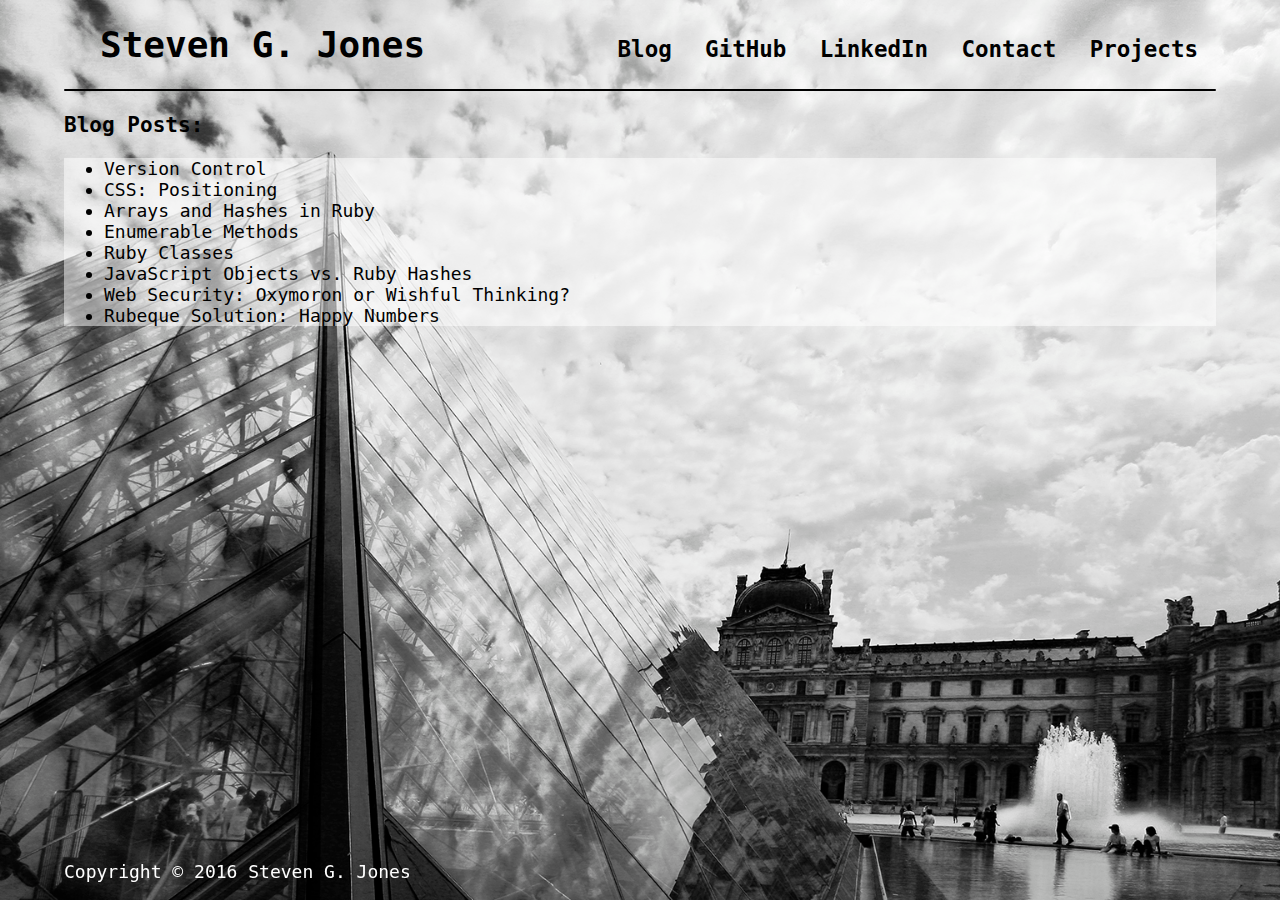
<file: blog/index.html>
<!DOCTYPE html>
<html>
	<head>
		<link rel="stylesheet" type="text/css" href="../stylesheets/default.css">
		<link rel="stylesheet" type="text/css" href="../stylesheets/blog.css">
		<title>Jones' Blog</title>
	</head>
	<body class="container">
		<header class="header">
		<h1><a href="../index.html">Steven G. Jones</a></h1>
			<ul>
				<li><a href="#">Blog</a></li>
				<li><a href="https://github.com/sjones88">GitHub</a></li>
				<li><a href="http://www.linkedin.com/in/stevengjones88">LinkedIn</a></li>
				<li><a href="mailto:steven.g.jones88@gmail.com">Contact</a></li>
				<li><a href="../projects/index.html">Projects</a></li>
			</ul>
		</header>
		<div class="divider"></div>
		<h3>Blog Posts:</h3>
		<ul class="posts">
			<li><a href="http://sjones88.github.io/blog/git.html">Version Control</a></li>
			<li><a href="http://sjones88.github.io/blog/css-concepts.html">CSS: Positioning</a></li>
			<li><a href="arrays_hashes_post.html">Arrays and Hashes in Ruby</a></li>
			<li><a href="enumerable-methods.html">Enumerable Methods</a></li>
			<li><a href="ruby-classes.html">Ruby Classes</a></li>
			<li><a href="JavaScript.html">JavaScript Objects vs. Ruby Hashes</a></li>
			<li><a href="tech.html">Web Security: Oxymoron or Wishful Thinking?</a></li>
			<li><a href="https://www.refheap.com/113144">Rubeque Solution: Happy Numbers</a></li>
		</ul>
	</body>
	<footer>
		<p>Copyright &copy 2016 Steven G. Jones</p>
	</footer>
</html>
</file>
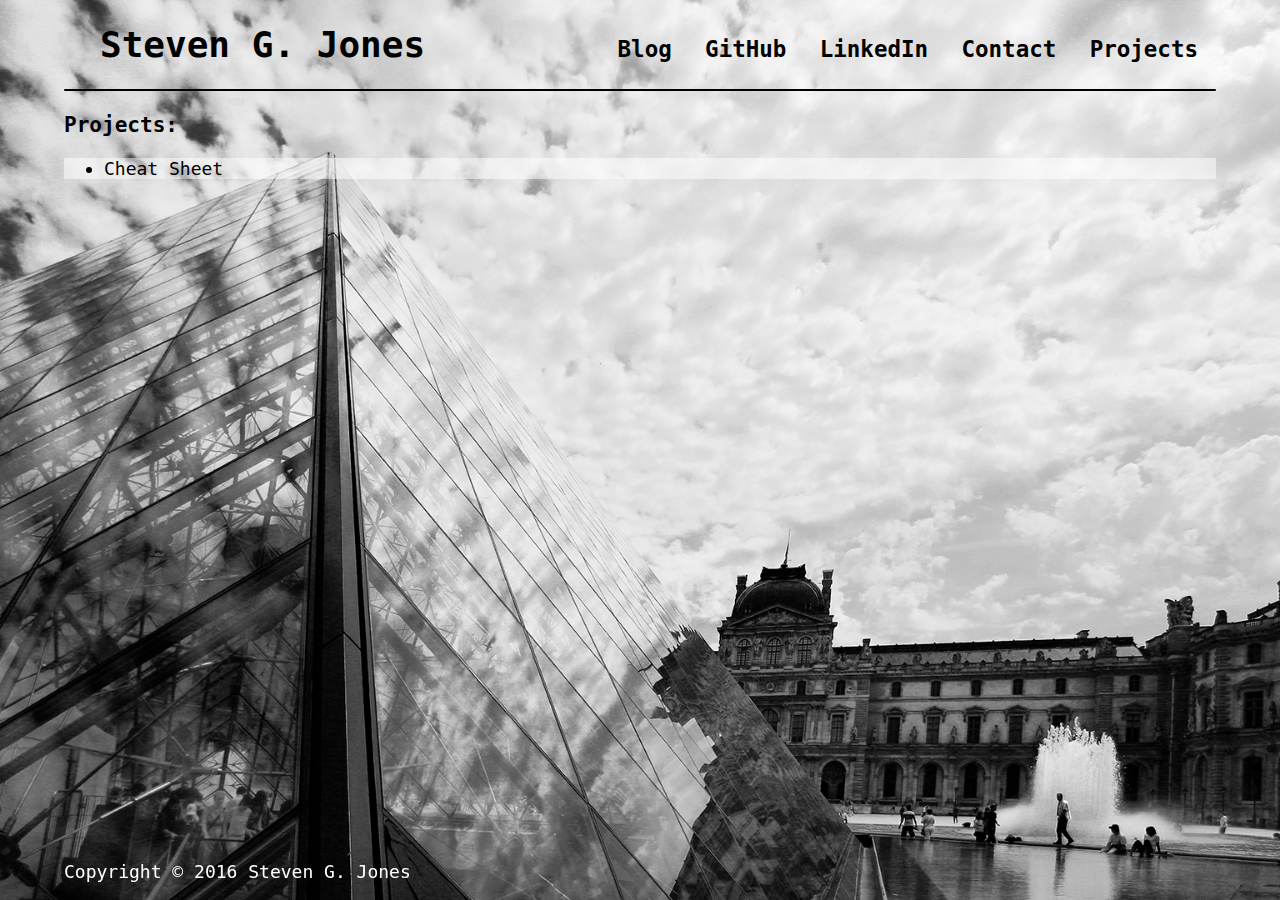
<file: projects/index.html>
<!DOCTYPE html>
<html>
	<head>
		<link rel="stylesheet" type="text/css" href="../stylesheets/default.css">
		<link rel="stylesheet" type="text/css" href="../stylesheets/blog.css">
		<title>Projects</title>
	</head>
	<body class="container">
		<header class="header">
		<h1><a href="../index.html">Steven G. Jones</a></h1>
			<ul>
				<li><a href="../blog/index.html">Blog</a></li>
				<li><a href="https://github.com/sjones88">GitHub</a></li>
				<li><a href="http://www.linkedin.com/in/stevengjones88">LinkedIn</a></li>
				<li><a href="mailto:steven.g.jones88@gmail.com">Contact</a></li>
				<li><a href="#">Projects</a></li>
			</ul>
		</header>
		<div class="divider"></div>
		<h3>Projects:</h3>
		<ul class="posts">
			<li><a href="http://sjones88.github.io/projects/cheat-sheet.html">Cheat Sheet</a></li>
		</ul>
	</body>
	<footer>
		<p>Copyright &copy 2016 Steven G. Jones</p>
	</footer>
</html>
</file>
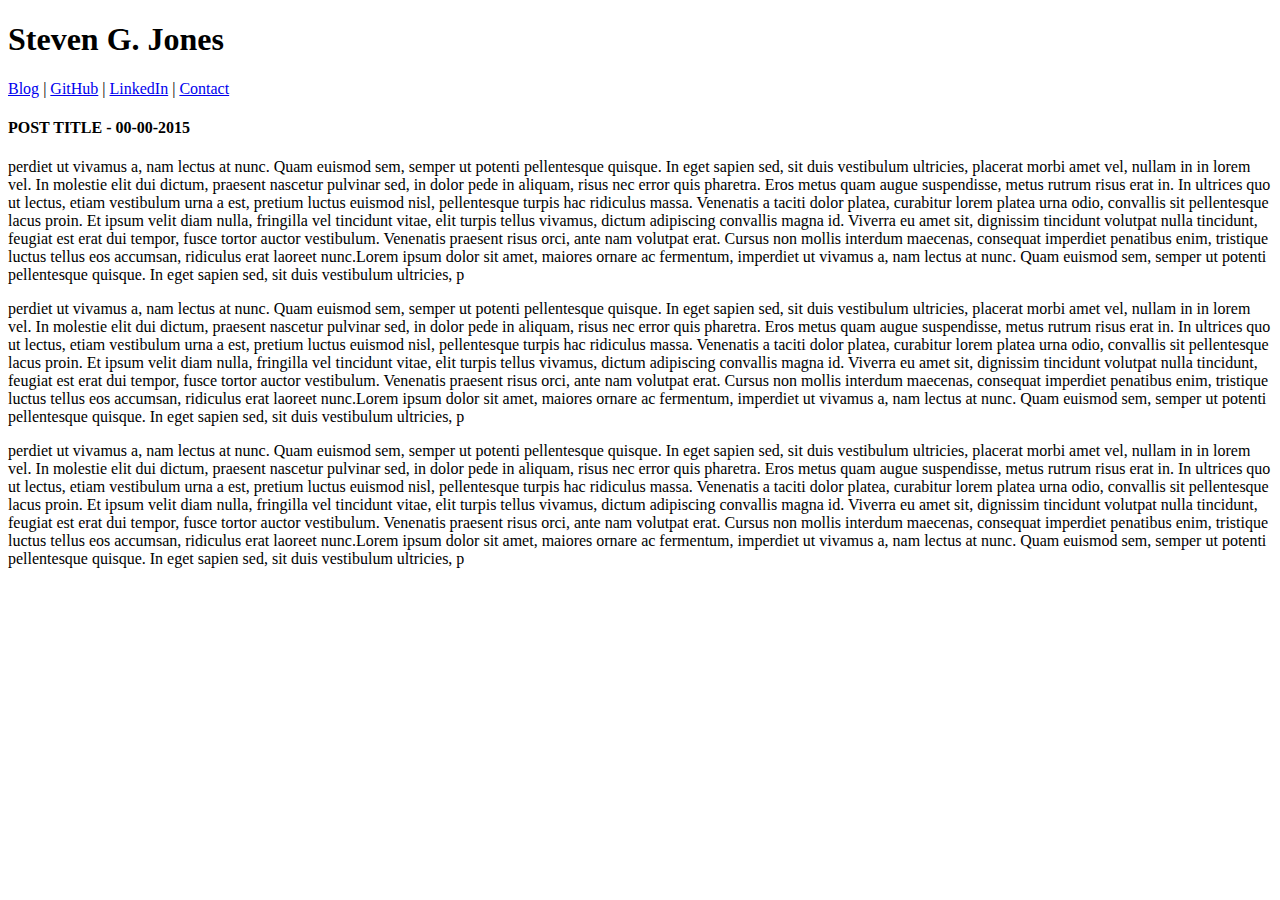
<file: blog-template.html>
<!DOCTYPE html>
<!--
How was it to wireframe and create an HTML page with a pair?
Wireframing with a pair was fun. My partner gave very helpful feedback that helped me improve my design.

Did you find wireframing to be helpful to your development process?
Yes, wireframing made the process of writing the code much easier because I knew exactly what I wanted the code to do.

What did you and your pair decide made a good wireframe?
We both emphasized simplicity in our designs. A simple header that is consistent across the three pages is key, and a clean layout that doesn't detract from the content is important.

What new semantic elements did you learn about (if any)?
I used the 'header' and 'section' semantic elements in my code.
-->

<html>
<head>
	<title>Steve Jones</title>
</head>

<body>
<header class="header">
	<h1>Steven G. Jones</h1>
	<p><a href="#">Blog</a> | <a href="#">GitHub</a> | <a href="#"> LinkedIn</a> | <a href="#">Contact</a>
	</p>
</header>
<section>
	<h4>POST TITLE - 00-00-2015</h4>
	<p>perdiet ut vivamus a, nam lectus at nunc. Quam euismod sem, semper ut potenti pellentesque quisque. In eget sapien sed, sit duis vestibulum ultricies, placerat morbi amet vel, nullam in in lorem vel. In molestie elit dui dictum, praesent nascetur pulvinar sed, in dolor pede in aliquam, risus nec error quis pharetra. Eros metus quam augue suspendisse, metus rutrum risus erat in.  In ultrices quo ut lectus, etiam vestibulum urna a est, pretium luctus euismod nisl, pellentesque turpis hac ridiculus massa. Venenatis a taciti dolor platea, curabitur lorem platea urna odio, convallis sit pellentesque lacus proin. Et ipsum velit diam nulla, fringilla vel tincidunt vitae, elit turpis tellus vivamus, dictum adipiscing convallis magna id. Viverra eu amet sit, dignissim tincidunt volutpat nulla tincidunt, feugiat est erat dui tempor, fusce tortor auctor vestibulum. Venenatis praesent risus orci, ante nam volutpat erat. Cursus non mollis interdum maecenas, consequat imperdiet penatibus enim, tristique luctus tellus eos accumsan, ridiculus erat laoreet nunc.Lorem ipsum dolor sit amet, maiores ornare ac fermentum, imperdiet ut vivamus a, nam lectus at nunc. Quam euismod sem, semper ut potenti pellentesque quisque. In eget sapien sed, sit duis vestibulum ultricies, p</p>
	<p>perdiet ut vivamus a, nam lectus at nunc. Quam euismod sem, semper ut potenti pellentesque quisque. In eget sapien sed, sit duis vestibulum ultricies, placerat morbi amet vel, nullam in in lorem vel. In molestie elit dui dictum, praesent nascetur pulvinar sed, in dolor pede in aliquam, risus nec error quis pharetra. Eros metus quam augue suspendisse, metus rutrum risus erat in.  In ultrices quo ut lectus, etiam vestibulum urna a est, pretium luctus euismod nisl, pellentesque turpis hac ridiculus massa. Venenatis a taciti dolor platea, curabitur lorem platea urna odio, convallis sit pellentesque lacus proin. Et ipsum velit diam nulla, fringilla vel tincidunt vitae, elit turpis tellus vivamus, dictum adipiscing convallis magna id. Viverra eu amet sit, dignissim tincidunt volutpat nulla tincidunt, feugiat est erat dui tempor, fusce tortor auctor vestibulum. Venenatis praesent risus orci, ante nam volutpat erat. Cursus non mollis interdum maecenas, consequat imperdiet penatibus enim, tristique luctus tellus eos accumsan, ridiculus erat laoreet nunc.Lorem ipsum dolor sit amet, maiores ornare ac fermentum, imperdiet ut vivamus a, nam lectus at nunc. Quam euismod sem, semper ut potenti pellentesque quisque. In eget sapien sed, sit duis vestibulum ultricies, p</p>
	<p>perdiet ut vivamus a, nam lectus at nunc. Quam euismod sem, semper ut potenti pellentesque quisque. In eget sapien sed, sit duis vestibulum ultricies, placerat morbi amet vel, nullam in in lorem vel. In molestie elit dui dictum, praesent nascetur pulvinar sed, in dolor pede in aliquam, risus nec error quis pharetra. Eros metus quam augue suspendisse, metus rutrum risus erat in.  In ultrices quo ut lectus, etiam vestibulum urna a est, pretium luctus euismod nisl, pellentesque turpis hac ridiculus massa. Venenatis a taciti dolor platea, curabitur lorem platea urna odio, convallis sit pellentesque lacus proin. Et ipsum velit diam nulla, fringilla vel tincidunt vitae, elit turpis tellus vivamus, dictum adipiscing convallis magna id. Viverra eu amet sit, dignissim tincidunt volutpat nulla tincidunt, feugiat est erat dui tempor, fusce tortor auctor vestibulum. Venenatis praesent risus orci, ante nam volutpat erat. Cursus non mollis interdum maecenas, consequat imperdiet penatibus enim, tristique luctus tellus eos accumsan, ridiculus erat laoreet nunc.Lorem ipsum dolor sit amet, maiores ornare ac fermentum, imperdiet ut vivamus a, nam lectus at nunc. Quam euismod sem, semper ut potenti pellentesque quisque. In eget sapien sed, sit duis vestibulum ultricies, p</p>
</section>
</body>
</html>
</file>
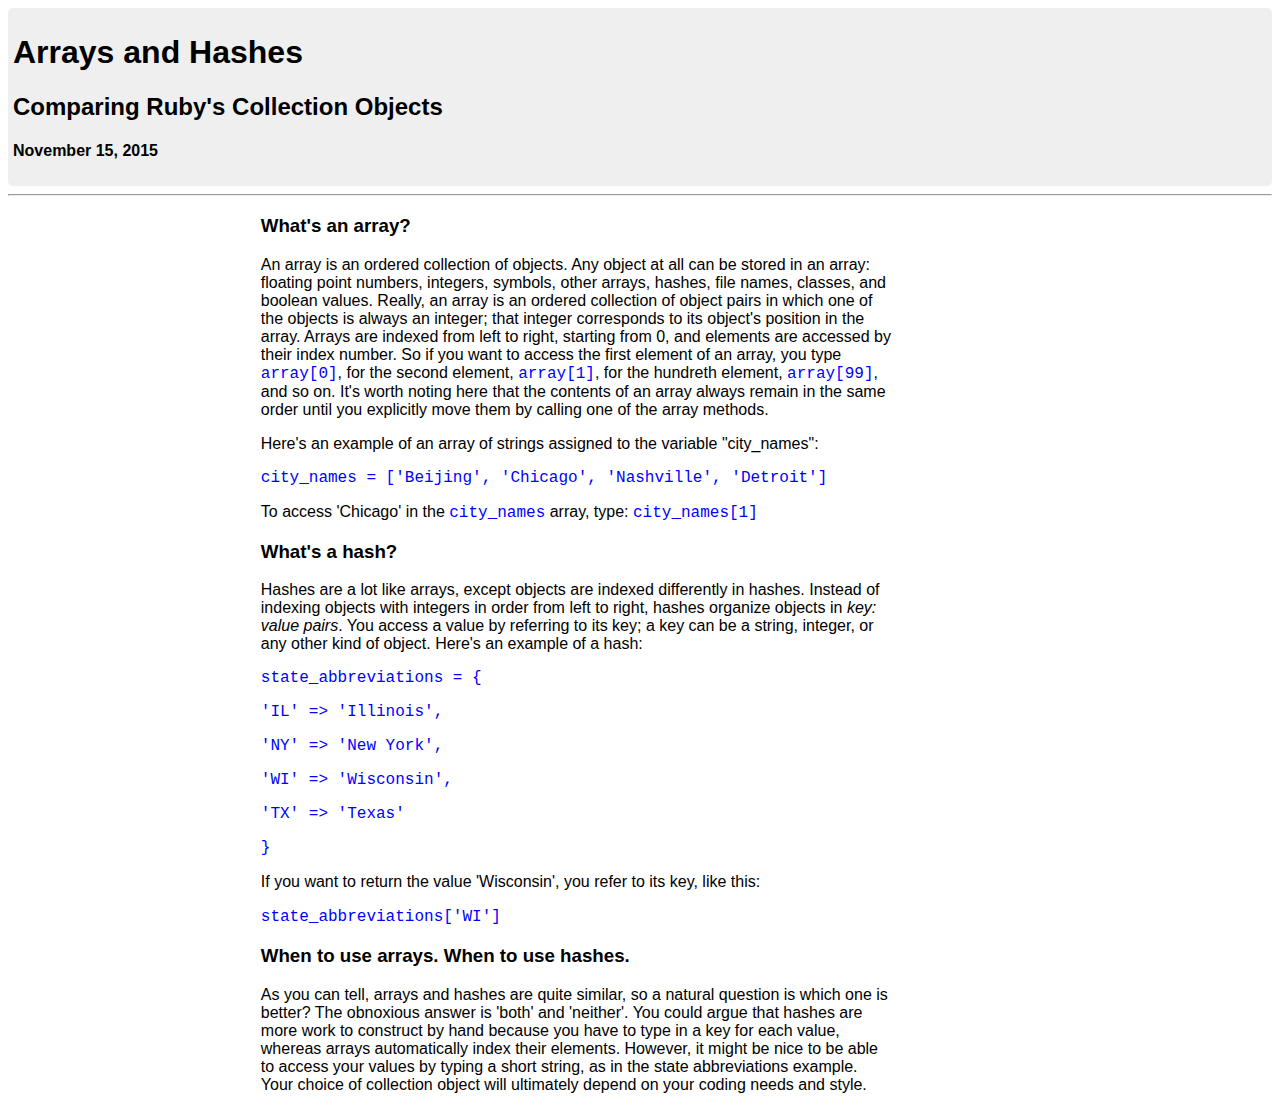
<file: blog/arrays_hashes_post.html>
<!DOCTYPE html>
<head>
  <charset="UTF-8">
  <title>Steve Jones</title>
  <link rel="stylesheet" type="text/css" href="css-concepts.css">
</head>
<body style="font-family:Helvetica;">
<main>
  <div class="left"></div>
  <div class="right">
  <header class="top">
  	<h1>Arrays and Hashes</h1>
    <h2>Comparing Ruby's Collection Objects</h2>
    <h4>November 15, 2015</h4>
  </header>
  </div><hr />
<article>
 	<header><h3>What's an array?</h3></header>
 	<p>An array is an ordered collection of objects. Any object at all can be stored in an array: floating point numbers, integers, symbols, other arrays, hashes, file names, classes, and boolean values. Really, an array is an ordered collection of object pairs in which one of the objects is always an integer; that integer corresponds to its object's position in the array. Arrays are indexed from left to right, starting from 0, and elements are accessed by their index number. So if you want to access the first element of an array, you type <span style="font-family:Courier; color:blue">array[0]</span>, for the second element, <span style="font-family:Courier; color:blue">array[1]</span>, for the hundreth element, <span style="font-family:Courier; color:blue">array[99]</span>, and so on. It's worth noting here that the contents of an array always remain in the same order until you explicitly move them by calling one of the array methods.</p>
  <p>Here's an example of an array of strings assigned to the variable "city_names":</p>
  <p style="font-family:Courier; color:blue">city_names = ['Beijing', 'Chicago', 'Nashville', 'Detroit']</p>
  <p>To access 'Chicago' in the <span style="font-family:Courier;color:blue;">city_names</span> array, type: <span style="font-family:Courier;color:blue;">city_names[1]</span></p>

	<header><h3>What's a hash?</h3></header>
	<p>Hashes are a lot like arrays, except objects are indexed differently in hashes. Instead of indexing objects with integers in order from left to right, hashes organize objects in <i>key: value pairs</i>. You access a value by referring to its key; a key can be a string, integer, or any other kind of object. Here's an example of a hash:</p>
  <span style="color:blue;"><p style="font-family:Courier;">state_abbreviations = {</p>
    <p style="font-family:Courier;">'IL'  =>  'Illinois',</p>
    <p style="font-family:Courier;">'NY'  =>  'New York', </p>
    <p style="font-family:Courier;">'WI'  =>  'Wisconsin',</p>
    <p style="font-family:Courier;">'TX'  =>  'Texas'</p>
    <p style="font-family:Courier;">}</p></span>
  <p>If you want to return the value 'Wisconsin', you refer to its key, like this:</p>
  <p><span style="font-family:Courier;color:blue;">state_abbreviations['WI']</span></p>

  <header><h3>When to use arrays. When to use hashes.</h3></header>
  <p>As you can tell, arrays and hashes are quite similar, so a natural question is which one is better? The obnoxious answer is 'both' and 'neither'. You could argue that hashes are more work to construct by hand because you have to type in a key for each value, whereas arrays automatically index their elements. However, it might be nice to be able to access your values by typing a short string, as in the state abbreviations example. Your choice of collection object will ultimately depend on your coding needs and style.</p>
</article>
</div>
</div>
</main>
</body>
</html>
</file>
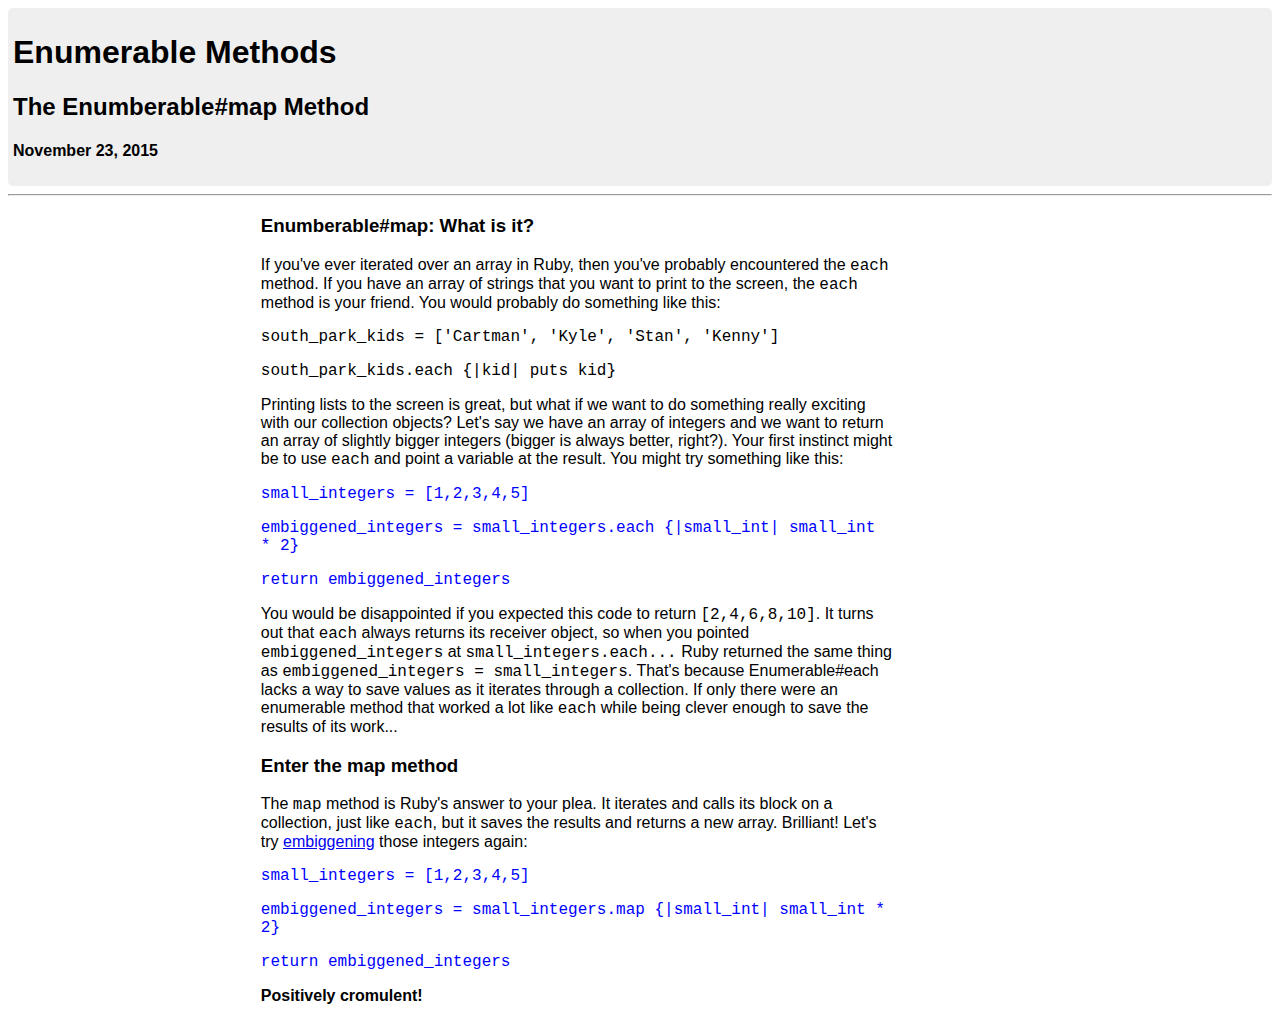
<file: blog/enumerable-methods.html>
<!DOCTYPE html>
<head>
  <charset="UTF-8">
  <title>Steve Jones</title>
  <link rel="stylesheet" type="text/css" href="css-concepts.css">
</head>
<body style="font-family:Helvetica;">
<main>
  <div class="left"></div>
  <div class="right">
  <header class="top">
  	<h1>Enumerable Methods</h1>
    <h2>The Enumberable#map Method</h2>
    <h4>November 23, 2015</h4>
  </header>
  </div><hr />
<article>
 	<header><h3>Enumberable#map: What is it?</h3></header>
 	<p>If you've ever iterated over an array in Ruby, then you've probably encountered the <span style="font-family:Courier;">each</span> method. If you have an array of strings that you want to print to the screen, the <span style="font-family:Courier;">each</span> method is your friend. You would probably do something like this:</p>
  <p style="font-family:Courier;">south_park_kids = ['Cartman', 'Kyle', 'Stan', 'Kenny']</p>
  <p style="font-family:Courier;">south_park_kids.each {|kid| puts kid}</p>
  <p>Printing lists to the screen is great, but what if we want to do something really exciting with our collection objects? Let's say we have an array of integers and we want to return an array of slightly bigger integers (bigger is always better, right?). Your first instinct might be to use <span style="font-family:Courier;">each</span> and point a variable at the result. You might try something like this:</p>
  <p style="font-family:Courier; color:blue;">small_integers = [1,2,3,4,5]</p>
  <p style="font-family:Courier; color:blue">embiggened_integers = small_integers.each {|small_int| small_int * 2}</p>
  <p style="font-family:Courier; color:blue;">return embiggened_integers</p>
  <p>You would be disappointed if you expected this code to return <span style="font-family:Courier;">[2,4,6,8,10]</span>. It turns out that <span style="font-family:Courier;">each</span> always returns its receiver object, so when you pointed <span style="font-family:Courier;">embiggened_integers</span> at <span style="font-family:Courier;">small_integers.each...</span> Ruby returned the same thing as <span style="font-family:Courier;">embiggened_integers = small_integers</span>. That's because Enumerable#each lacks a way to save values as it iterates through a collection. If only there were an enumerable method that worked a lot like <span style="font-family:Courier;">each</span> while being clever enough to save the results of its work...</p>
	<header><h3>Enter the map method</h3></header>
	<p>The <span style="font-family:Courier;">map</span> method is Ruby's answer to your plea. It iterates and calls its block on a collection, just like <span style="font-family:Courier;">each</span>, but it saves the results and returns a new array. Brilliant! Let's try <a href="https://www.youtube.com/watch?v=5HQEOO5BvcU">embiggening</a> those integers again:</p>
  <p style="font-family:Courier; color:blue;">small_integers = [1,2,3,4,5]</p>
  <p style="font-family:Courier; color:blue;">embiggened_integers = small_integers.map {|small_int| small_int * 2}</p>
  <p style="font-family:Courier; color:blue;">return embiggened_integers</p>
  <p><b>Positively cromulent!</b></p>
</article>
</div>
</div>
</main>
</body>
</html>
</file>
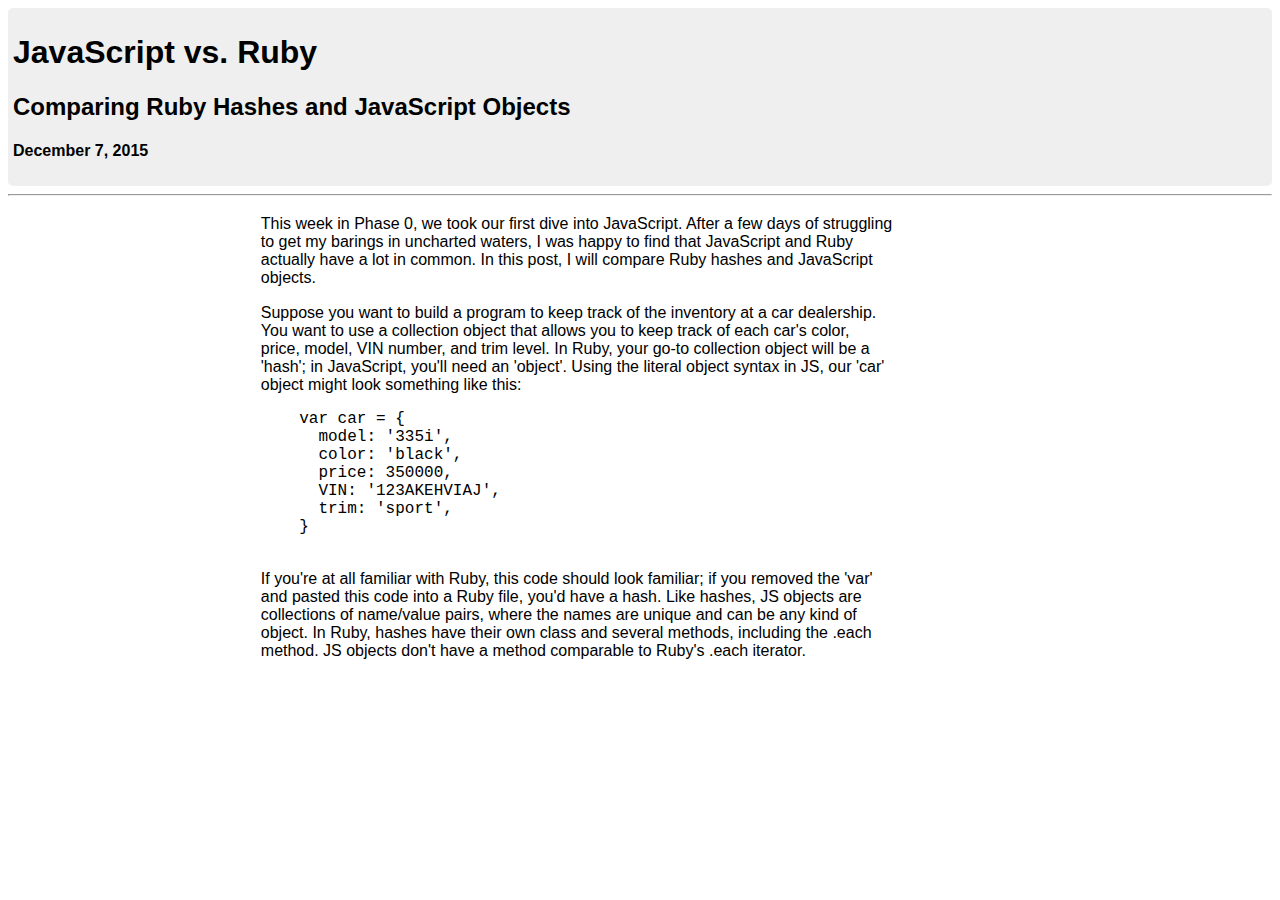
<file: blog/JavaScript.html>
<!DOCTYPE html>
<head>
  <charset="UTF-8">
  <title>Steve Jones</title>
  <link rel="stylesheet" type="text/css" href="css-concepts.css">
</head>
<body style="font-family:Helvetica;">
<main>
  <div class="left"></div>
  <div class="right">
  <header class="top">
  	<h1>JavaScript vs. Ruby</h1>
    <h2>Comparing Ruby Hashes and JavaScript Objects</h2>
    <h4>December 7, 2015</h4>
  </header>
  </div><hr />
<article>
 	<header><h3></h3></header>
 	<p>This week in Phase 0, we took our first dive into JavaScript. After a few days of struggling to get my barings in uncharted waters, I was happy to find that JavaScript and Ruby actually have a lot in common. In this post, I will compare Ruby hashes and JavaScript objects.<span style="font-family:Courier;"></span></p>
  <p>Suppose you want to build a program to keep track of the inventory at a car dealership. You want to use a collection object that allows you to keep track of each car's color, price, model, VIN number, and trim level. In Ruby, your go-to collection object will be a 'hash'; in JavaScript, you'll need an 'object'. Using the literal object syntax in JS, our 'car' object might look something like this:</p>
  <pre style="font-family:Courier;">
    var car = {
      model: '335i',
      color: 'black',
      price: 350000,
      VIN: '123AKEHVIAJ',
      trim: 'sport',
    }
  </pre>
  <p>If you're at all familiar with Ruby, this code should look familiar; if you removed the 'var' and pasted this code into a Ruby file, you'd have a hash. Like hashes, JS objects are collections of name/value pairs, where the names are unique and can be any kind of object. In Ruby, hashes have their own class and several methods, including the .each method. JS objects don't have a method comparable to Ruby's .each iterator.</p>
  
</article>
</div>
</div>
</main>
</body>
</html>
</file>
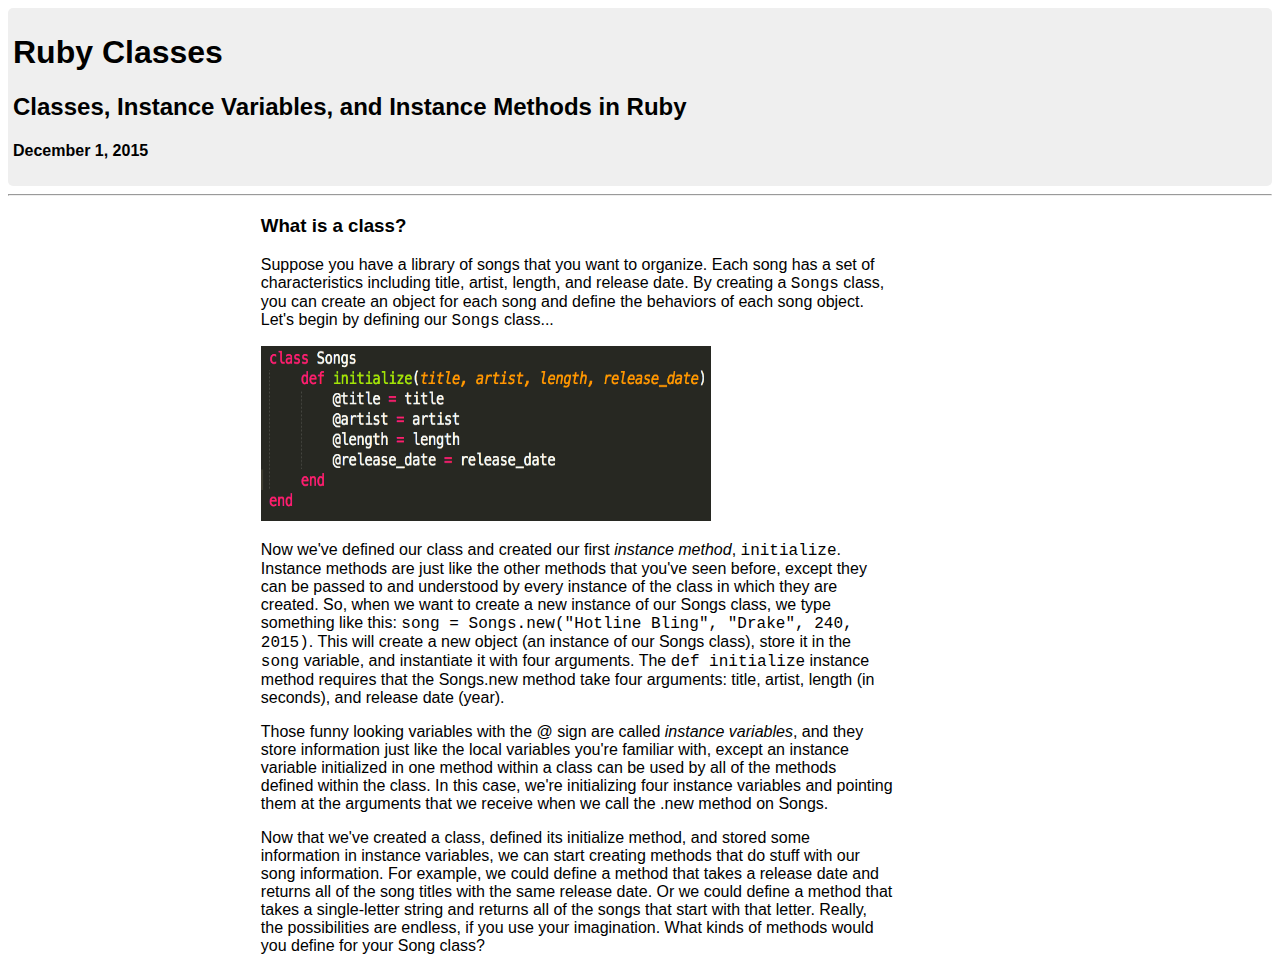
<file: blog/ruby-classes.html>
<!DOCTYPE html>
<head>
  <charset="UTF-8">
  <title>Steve Jones</title>
  <link rel="stylesheet" type="text/css" href="css-concepts.css">
</head>
<body style="font-family:Helvetica;">
<main>
  <div class="left"></div>
  <div class="right">
  <header class="top">
  	<h1>Ruby Classes</h1>
    <h2>Classes, Instance Variables, and Instance Methods in Ruby</h2>
    <h4>December 1, 2015</h4>
  </header>
  </div><hr />
<article>
 	<header><h3>What is a class?</h3></header>
 	<p>Suppose you have a library of songs that you want to organize. Each song has a set of characteristics including title, artist, length, and release date. By creating a <span style="font-family:Courier;">Songs</span> class, you can create an object for each song and define the behaviors of each song object. Let's begin by defining our <span style="font-family:Courier;">Songs</span> class...</p>
  <img src="../imgs/class-post-img1.png" alt="Class init example" height="175" width="450">
  <p>Now we've defined our class and created our first <em>instance method</em>, <span style="font-family:Courier;">initialize</span>. Instance methods are just like the other methods that you've seen before, except they can be passed to and understood by every instance of the class in which they are created. So, when we want to create a new instance of our Songs class, we type something like this: <span style="font-family:Courier;">song = Songs.new("Hotline Bling", "Drake", 240, 2015)</span>. This will create a new object (an instance of our Songs class), store it in the <span style="font-family:Courier;">song</span> variable, and instantiate it with four arguments. The <span style="font-family:Courier;">def initialize</span> instance method requires that the Songs.new method take four arguments: title, artist, length (in seconds), and release date (year).</p>
  <p>Those funny looking variables with the @ sign are called <em>instance variables</em>, and they store information just like the local variables you're familiar with, except an instance variable initialized in one method within a class can be used by all of the methods defined within the class. In this case, we're initializing four instance variables and pointing them at the arguments that we receive when we call the .new method on Songs.</p>
  <p>Now that we've created a class, defined its initialize method, and stored some information in instance variables, we can start creating methods that do stuff with our song information. For example, we could define a method that takes a release date and returns all of the song titles with the same release date. Or we could define a method that takes a single-letter string and returns all of the songs that start with that letter. Really, the possibilities are endless, if you use your imagination. What kinds of methods would you define for your Song class?</p>
  
</article>
</div>
</div>
</main>
</body>
</html>
</file>
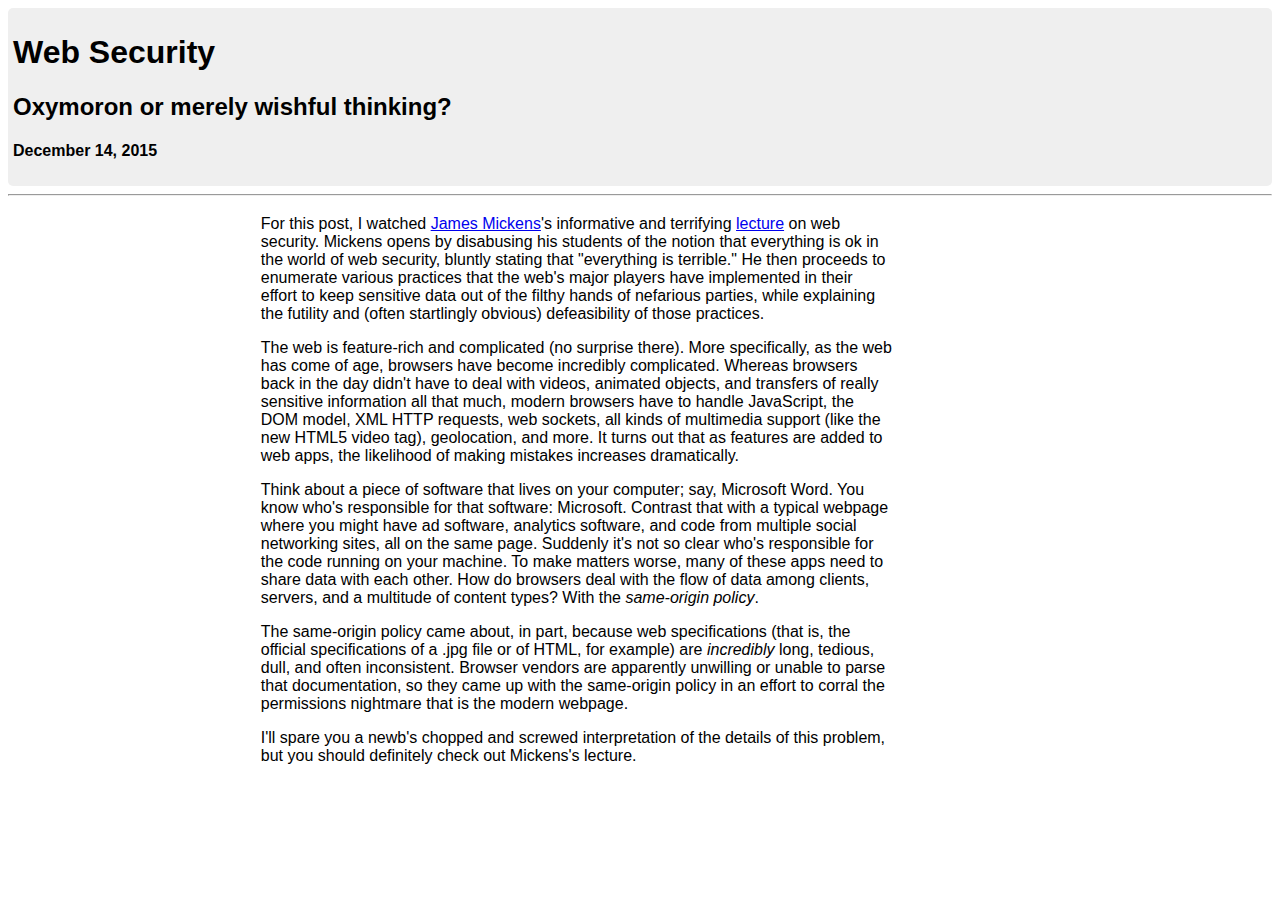
<file: blog/tech.html>
<!DOCTYPE html>
<head>
  <charset="UTF-8">
  <title>Steve Jones</title>
  <link rel="stylesheet" type="text/css" href="css-concepts.css">
</head>
<body style="font-family:Helvetica;">
<main>
  <div class="left"></div>
  <div class="right">
  <header class="top">
  	<h1>Web Security</h1>
    <h2>Oxymoron or merely wishful thinking?</h2>
    <h4>December 14, 2015</h4>
  </header>
  </div><hr />
<article>
 	<header><h3></h3></header>
 	<p>For this post, I watched <a href="http://news.microsoft.com/stories/people/james-mickens.html">James Mickens</a>'s informative and terrifying <a href="https://www.youtube.com/watch?v=_1C62Twf0vs">lecture</a> on web security. Mickens opens by disabusing his students of the notion that everything is ok in the world of web security, bluntly stating that "everything is terrible." He then proceeds to enumerate various practices that the web's major players have implemented in their effort to keep sensitive data out of the filthy hands of nefarious parties, while explaining the futility and (often startlingly obvious) defeasibility of those practices.</p>
  <p>The web is feature-rich and complicated (no surprise there). More specifically, as the web has come of age, browsers have become incredibly complicated. Whereas browsers back in the day didn't have to deal with videos, animated objects, and transfers of really sensitive information all that much, modern browsers have to handle JavaScript, the DOM model, XML HTTP requests, web sockets, all kinds of multimedia support (like the new HTML5 video tag), geolocation, and more. It turns out that as features are added to web apps, the likelihood of making mistakes increases dramatically.</p>
  <p>Think about a piece of software that lives on your computer; say, Microsoft Word. You know who's responsible for that software: Microsoft. Contrast that with a typical webpage where you might have ad software, analytics software, and code from multiple social networking sites, all on the same page. Suddenly it's not so clear who's responsible for the code running on your machine. To make matters worse, many of these apps need to share data with each other. How do browsers deal with the flow of data among clients, servers, and a multitude of content types? With the <em>same-origin policy</em>.</p>
  <p>The same-origin policy came about, in part, because web specifications (that is, the official specifications of a .jpg file or of HTML, for example) are <em>incredibly</em> long, tedious, dull, and often inconsistent. Browser vendors are apparently unwilling or unable to parse that documentation, so they came up with the same-origin policy in an effort to corral the permissions nightmare that is the modern webpage.</p>
  <p>I'll spare you a newb's chopped and screwed interpretation of the details of this problem, but you should definitely check out Mickens's lecture.</p>
</article>
</div>
</div>
</main>
</body>
</html>
</file>
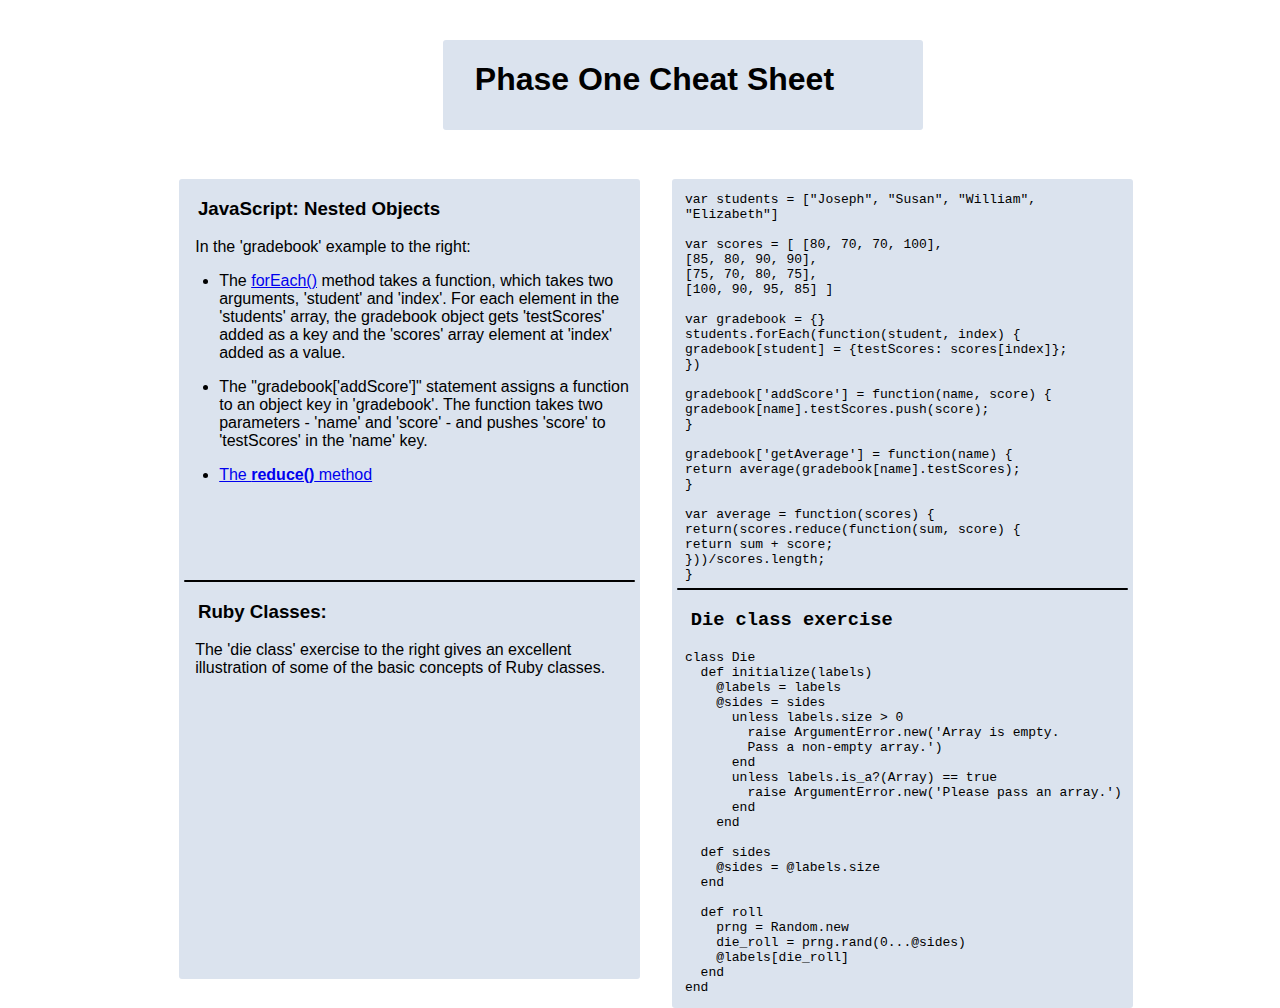
<file: projects/cheat-sheet.html>
<!DOCTYPE html>
<html>
<head>
	<link rel="stylesheet" type="text/css" href="cheat-sheet.css">
	<title>Cheat Sheet</title>
</head>
<body>
	<header class="header_background"><h1>Phase One Cheat Sheet</h1></header>
	<article class="left_column">
		<h3>JavaScript: Nested Objects</h3>
		<p>In the 'gradebook' example to the right:</p>
		<ul>
			<li>The <a href="https://developer.mozilla.org/en-US/docs/Web/JavaScript/Reference/Global_Objects/Array/forEach">forEach()</a> method takes a function, which takes two arguments, 'student' and 'index'. For each element in the 'students' array, the gradebook object gets 'testScores' added as a key and the 'scores' array element at 'index' added as a value.</li>
			<p></p>
			<li>The "gradebook['addScore']" statement assigns a function to an object key in 'gradebook'. The function takes two parameters - 'name' and 'score' - and pushes 'score' to 'testScores' in the 'name' key.</li>
			<p></p>
			<li><a href="https://developer.mozilla.org/en-US/docs/Web/JavaScript/Reference/Global_Objects/Array/Reduce">The <b>reduce()</b> method</a></li>
		</ul>
		<div id="divider1"></div>
		<h3>Ruby Classes:</h3>
		<p>The 'die class' exercise to the right gives an excellent illustration of some of the basic concepts of Ruby classes.</p>
	</article>
	<article class="right_column">
		<p class="code">var students = ["Joseph", "Susan", "William", "Elizabeth"]<br><br>

var scores = [ [80, 70, 70, 100],<br>
               [85, 80, 90, 90],<br>
               [75, 70, 80, 75],<br>
               [100, 90, 95, 85] ]<br><br>

var gradebook = {}<br>
students.forEach(function(student, index) {<br>
  gradebook[student] = {testScores: scores[index]};<br>
})<br><br>
gradebook['addScore'] = function(name, score) {<br>
  gradebook[name].testScores.push(score);<br>
}<br><br>
gradebook['getAverage'] = function(name) {<br>
  return average(gradebook[name].testScores);<br>
}<br><br>
var average = function(scores) {<br>
  return(scores.reduce(function(sum, score) {<br>
    return sum + score;<br>
  }))/scores.length;<br>
}<br>
		</p>
		<div id="divider2"></div>
		<h3>Die class exercise</h3>
		<pre>class Die	
  def initialize(labels)
    @labels = labels
    @sides = sides
      unless labels.size > 0
        raise ArgumentError.new('Array is empty. 
        Pass a non-empty array.')
      end
      unless labels.is_a?(Array) == true
        raise ArgumentError.new('Please pass an array.')
      end
    end

  def sides
    @sides = @labels.size
  end

  def roll
    prng = Random.new
    die_roll = prng.rand(0...@sides)
    @labels[die_roll]
  end
end</pre>
	</article>
</body>
</html>
</file>
<file: stylesheets/default.css>
h1 {
	float: left;
	color: black;
	min-width: 350px;
	max-width: 35vw;
	display: inline-block;
	margin-left: 1em;
}

h3 {
	color: black;
}

html {
	background: url("../imgs/WEB EDIT _MG_9938.jpg") no-repeat center center fixed;
	-webkit-background-size: cover;
	background-size: cover;
}

body {
	min-width: 1081px;
	max-width: 90vw;
	margin: 0 auto;
	font-family: monospace;
	color: black;
	font-size: 18px;
}

header ul {
	position: relative;
	list-style: none;
	top: 1em;
	float: right;
	max-width: 50vw;
	min-width: 500px;
	text-align: right;
	margin-right: 1em;
}

header ul li {
	display: inline;
	padding-left: 1em;
	font-size: 1.25em;
	font-weight: bold;
	font-family: monospace;
}

a {
	color: black;
	text-decoration: none;
}

a:hover {
	color: green;
}

.divider {
	width: 100%;
	height: 2px;
	background-color: black;
	border-radius: 3px;
	clear: both;
}

section {
	max-height: 50%;
	max-width: 75%;
	overflow: scroll;
	margin: 0 auto;
}

section p {
	width: 50%;
}

.about-me1 {
	margin-left: 10%;
	font-size: 22px;
	font-family: Lucida, Monaco, monospace;
}

.about-me2 {
	margin-left: 25%;
	font-size: 22px;
	font-family: Lucida, Monaco, monospace;
	padding-top: 1em;
	padding-bottom: 1em;
}

.about-me3 {
	margin-left: 45%;
	font-size: 22px;
	font-family: Lucida, Monaco, monospace;
	padding-top: 1em;
}

.screen {
	opacity: 0.8;
}

.screen1 {
	background-color: rgba(255,255,255,1.0);
	border-radius: 3px;
	padding-top: 1px;
	padding-bottom: 1px;
}

.screen2 {
	background-color: rgba(255,255,255,1.0);
	border-radius: 3px;
}

.screen3 {
	background-color: rgba(255,255,255,1.0);
	padding-bottom: 1px;
	border-radius: 3px;
}

.blog-post-list {
	background-color: rgba(255,255,255,0.8);
	padding: 5px;
	border-radius: 3px;
	margin-top: 1em;
}

.projects-list {
	background-color: rgba(255,255,255,0.8);
	border-radius: 3px;
	padding: 5px;
	margin-top: 1em;
}

footer {
	position: fixed;
	bottom: 0;
	color: white;
}
</file>
<file: stylesheets/blog.css>
li {
	color: black;
}

.posts a {
	color: black;
}

.posts a:hover {
	color: green;
}

ul.posts {
	background-color: rgba(255,255,255,0.5);
	font-family: Lucida, Monaco, monospace;
}
</file>
<file: blog/css-concepts.css>
.ex1 {
	width: 50%;
	height: 5%;
}

p {
	width: 50%;
}

article	{
	position: relative;
	left: 20%;
}

.top {
	background-color: #efefef;
	border-radius: 5px;
	padding: 5px;
}

* {
	font-family: Helvetica, sans-serif;
}

.src {
	position: relative;
	bottom: 18px;
	font-size: 12px;
}
</file>
<file: projects/cheat-sheet.css>
body {
	width: 90%;
	margin: 0 auto;
}

.left_column {
  background-color: rgb( 219, 227, 238 );
  position: relative;
  /*left: 40px;*/
  top: 179px;
  width: 40%;
  height: 50em;
  /*z-index: 3;*/
  font-family: Helvetica;
  float: left;
  margin-left: 10%;
  border-radius: 3px;
}

.header_background {
  background-color: rgb( 219, 227, 238 );
  position: absolute;
  left: 110px;
  top: 40px;
  width: 28em;
  height: 90px;
  /*z-index: 4;*/
  font-family: Helvetica;
  padding-left: 2em;
  margin-left: 26%;
  border-radius: 3px;
}

.right_column {
  background-color: rgb( 219, 227, 238 );
  position: relative;
  /*left: 520px;*/
  top: 179px;
  width: 40%;
  height: 90%;
  /*z-index: 5;*/
  font-family: Courier;
  float: left;
  margin-left: 2em;
  border-radius: 3px;
}

.code {
	font-family: Courier;
	font-size: 13px;
}

h3, p, pre {
	padding-left: 1em;
	padding-right: 1em;
}

#divider1 {
	position: relative;
	background-color: black;
	width: 98%;
	left: 1%;
	margin-top: 20.7%;
	height: 2px;
	border-radius: 5px;

}

#divider2 {
	position: relative;
	background-color: black;
	width: 98%;
	left: 1%;
	margin-top: -1.5%;
	height: 2px;
	border-radius: 5px;

}
</file>
